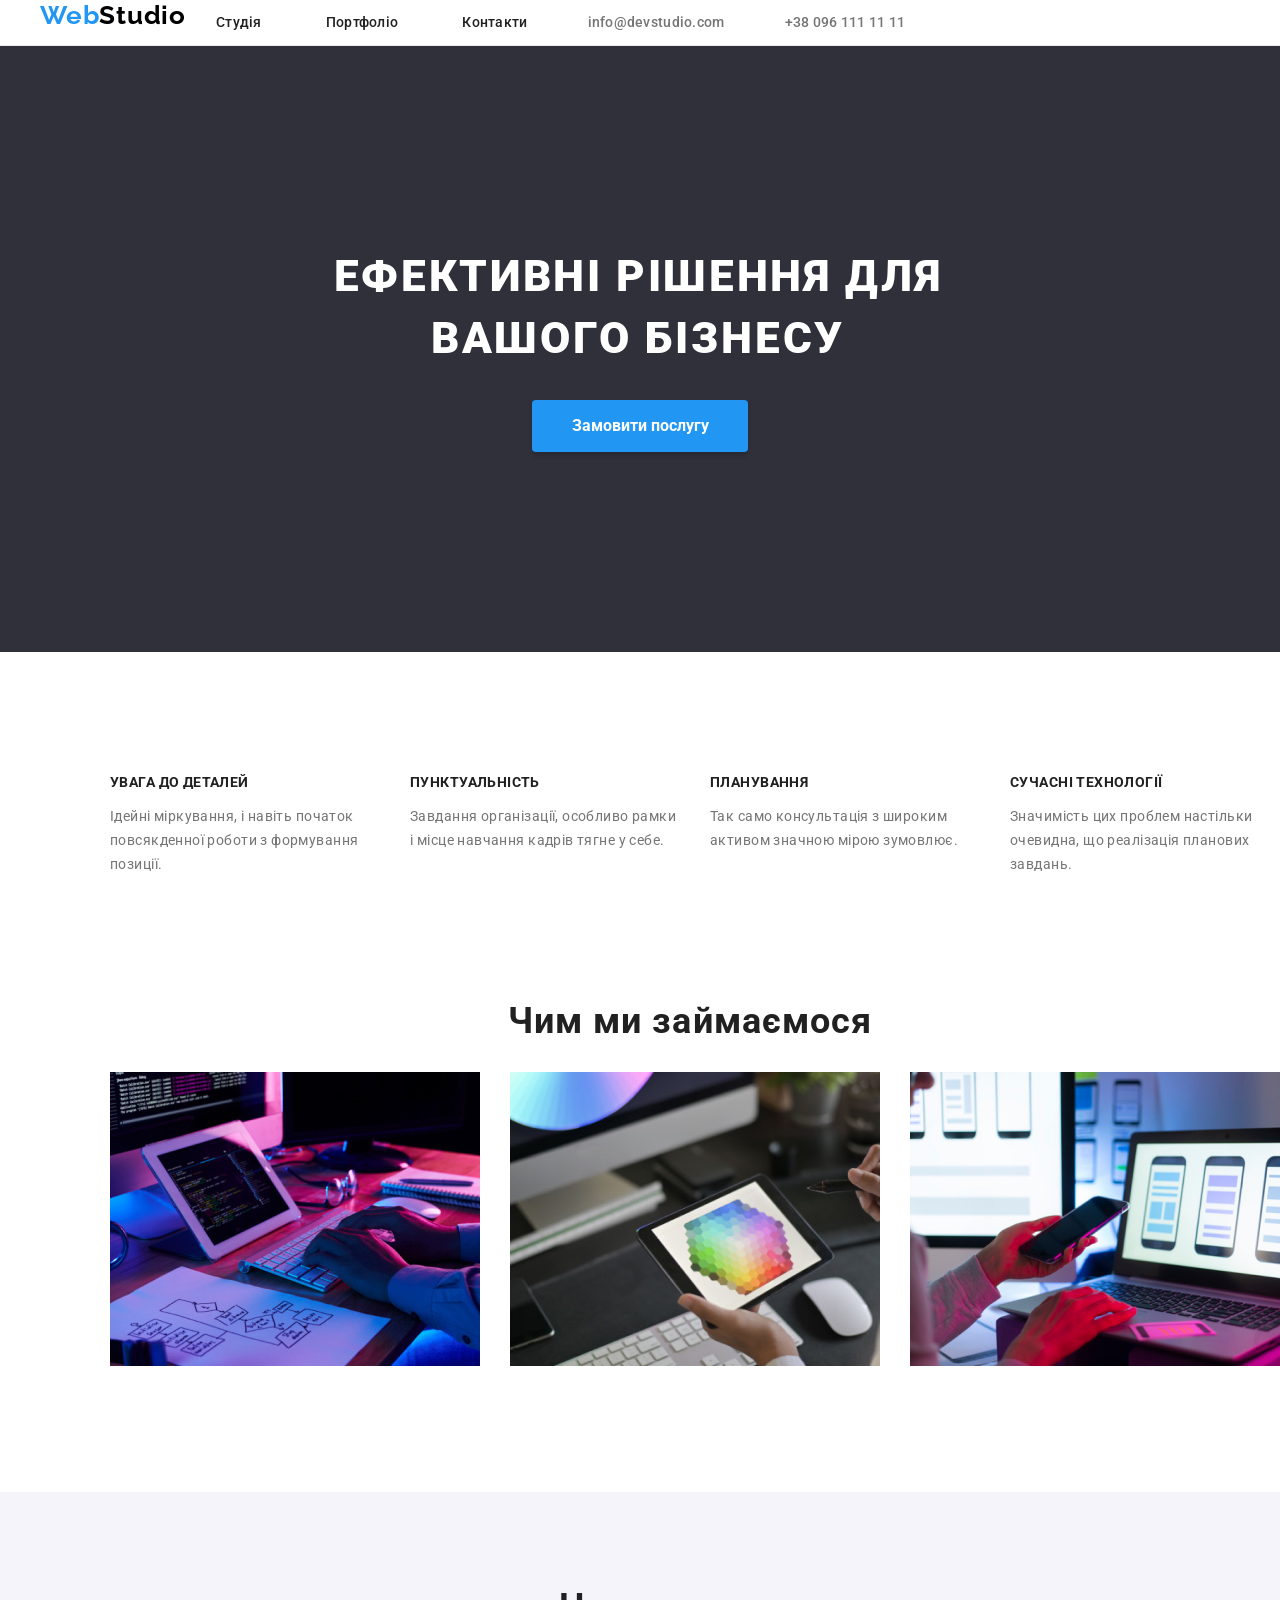
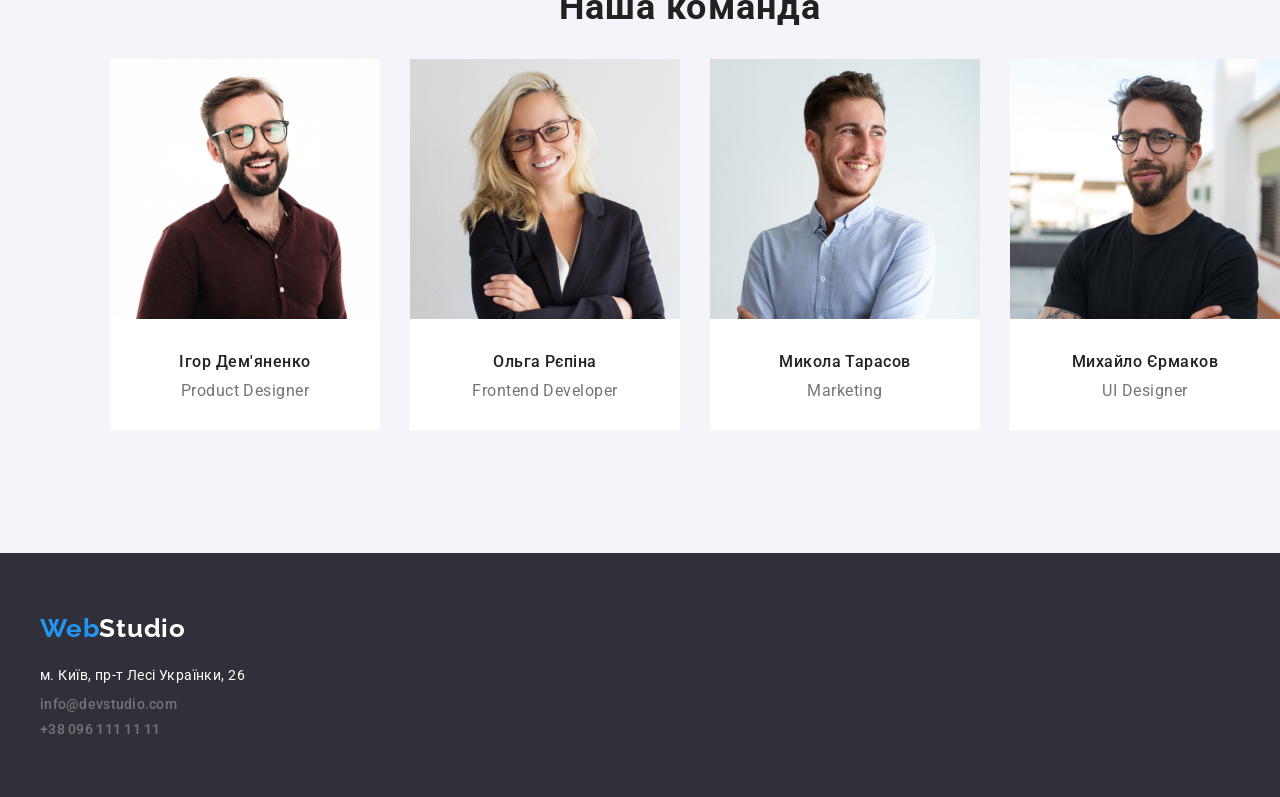
<file: index.html>
<!DOCTYPE html>
<html lang="uk">
  <head>
    <meta charset="UTF-8" />
    <meta http-equiv="X-UA-Compatible" content="IE=edge" />
    <meta name="viewport" content="width=device-width, initial-scale=1.0" />
    <link rel="preconnect" href="https://fonts.googleapis.com" />
    <link rel="preconnect" href="https://fonts.gstatic.com" crossorigin />
    <link
      href="https://fonts.googleapis.com/css2?family=Raleway:wght@700&family=Roboto:wght@400;500;700;900&family=Sawarabi+Mincho&display=swap"
      rel="stylesheet"
      font-family="Roboto"
    />
    <link
      rel="stylesheet"
      href="https://cdnjs.cloudflare.com/ajax/libs/modern-normalize/1.0.0/modern-normalize.min.css"
    />
    <link rel="stylesheet" href="./css/styles.css" />
    <title>Document</title>
  </head>
  <body class="body">
    <header class="page-header">
      <div class="asd container">
        <a class="link" lang="en" class="logo" href="./index.html"
          ><span class="logo-accent">Web</span
          ><span class="logo-accent-second">Studio</span></a
        >
        <nav class="navigation">
          <ul class="link">
            <li class="item">
              <a class="list-style" href="./index.html">Студія</a>
            </li>
            <li class="item">
              <a class="list-style" href="./portfolio.html">Портфоліо</a>
            </li>
            <li class="item">
              <a class="list-style" href="#">Контакти</a>
            </li>
          </ul>
        </nav>
        <ul class="nav-list" class="list-style">
          <li class="link" class="item">
            <a class="contacts" href="mailto:info@devstudio.com"
              >info@devstudio.com</a
            >
          </li>
          <li class="link" class="item">
            <a class="contacts" href="tel:+380961111111">+38 096 111 11 11</a>
          </li>
        </ul>
      </div>
    </header>
    <main>
      <section class="main-section">
        <div class="container">
          <h1 class="main-title">Ефективні рішення для вашого бізнесу</h1>
          <button class="main-button" type="button">Замовити послугу</button>
        </div>
      </section>
      <section class="benefit-section">
        <div class="container">
          <h2 hidden class="section-title">Наші переваги</h2>
          <ul class="list-style">
            <li>
              <h3 class="benefits-title">УВАГА ДО ДЕТАЛЕЙ</h3>
              <p class="description-benefits">
                Ідейні міркування, і навіть початок повсякденної роботи з
                формування позиції.
              </p>
            </li>
            <li>
              <h3 class="benefits-title">ПУНКТУАЛЬНІСТЬ</h3>
              <p class="description-benefits">
                Завдання організації, особливо рамки і місце навчання кадрів
                тягне у себе.
              </p>
            </li>
            <li>
              <h3 class="benefits-title">ПЛАНУВАННЯ</h3>
              <p class="description-benefits">
                Так само консультація з широким активом значною мірою зумовлює.
              </p>
            </li>
            <li>
              <h3 class="benefits-title">СУЧАСНІ ТЕХНОЛОГІЇ</h3>
              <p class="description-benefits">
                Значимість цих проблем настільки очевидна, що реалізація
                планових завдань.
              </p>
            </li>
          </ul>
        </div>
      </section>
      <section class="business-theme">
        <div class="container">
          <h2 class="our-business">Чим ми займаємося</h2>
          <ul class="list-style-img">
            <li class="item-business">
              <img
                src="./images/box1.jpg"
                alt="Людина друкує на комп'ютері"
                width="370"
              />
            </li>
            <li class="item-business">
              <img
                src="./images/box2.jpg"
                alt="Людина одночасно використовує телефон і ноутбук"
                width="370"
              />
            </li>
            <li class="item-business">
              <img
                src="./images/box3.jpg"
                alt="Хтось переглядає спектр кольорів"
                width="370"
              />
            </li>
          </ul>
        </div>
      </section>
      <section class="team">
        <div class="container">
          <h2 class="our-team">Наша команда</h2>
          <ul class="list-style">
            <li class="item-team">
              <img src="./images/img1.jpg" alt="Ігор_Дем'яненко" width="270" />
              <h3 class="workers">Ігор Дем'яненко</h3>
              <p class="positions">Product Designer</p>
            </li>
            <li class="item-team">
              <img src="./images/img2.jpg" alt="Ольга_Рєпіна" width="270" />
              <h3 class="workers">Ольга Рєпіна</h3>
              <p class="positions">Frontend Developer</p>
            </li>
            <li class="item-team">
              <img src="./images/img3.jpg" alt="Микола_Тарасов" width="270" />
              <h3 class="workers">Микола Тарасов</h3>
              <p class="positions">Marketing</p>
            </li>
            <li class="item-team">
              <img src="./images/img4.jpg" alt="Михайло_Єрмаков" width="270" />
              <h3 class="workers">Михайло Єрмаков</h3>
              <p class="positions">UI Designer</p>
            </li>
          </ul>
        </div>
      </section>
    </main>
    <footer class="footer">
      <div class="container">
        <a class="link" lang="en" class="logo-footer" href="./index.html"
          ><span class="logo-accent">Web</span
          ><span class="logo-accent-footer">Studio</span></a
        >
        <address>
          <ul class="list-footer">
            <li>
              <a
                class="map"
                class="link"
                href="https://goo.gl/maps/CPtrU1FHBa2aNyZL9"
                target="_blank"
                rel="noopener noreferrer nofollow"
                class="adress-footer"
                >м. Київ, пр-т Лесі Українки, 26</a
              >
            </li>
            <li>
              <a
                class="contacts-footer"
                class="link-footer"
                href="mailto:info@devstudio.com"
                >info@devstudio.com</a
              >
            </li>
            <li>
              <a
                class="contacts-footer"
                class="link-footer"
                href="tel:+380961111111"
                >+38 096 111 11 11</a
              >
            </li>
          </ul>
        </address>
      </div>
    </footer>
  </body>
</html>
</file>
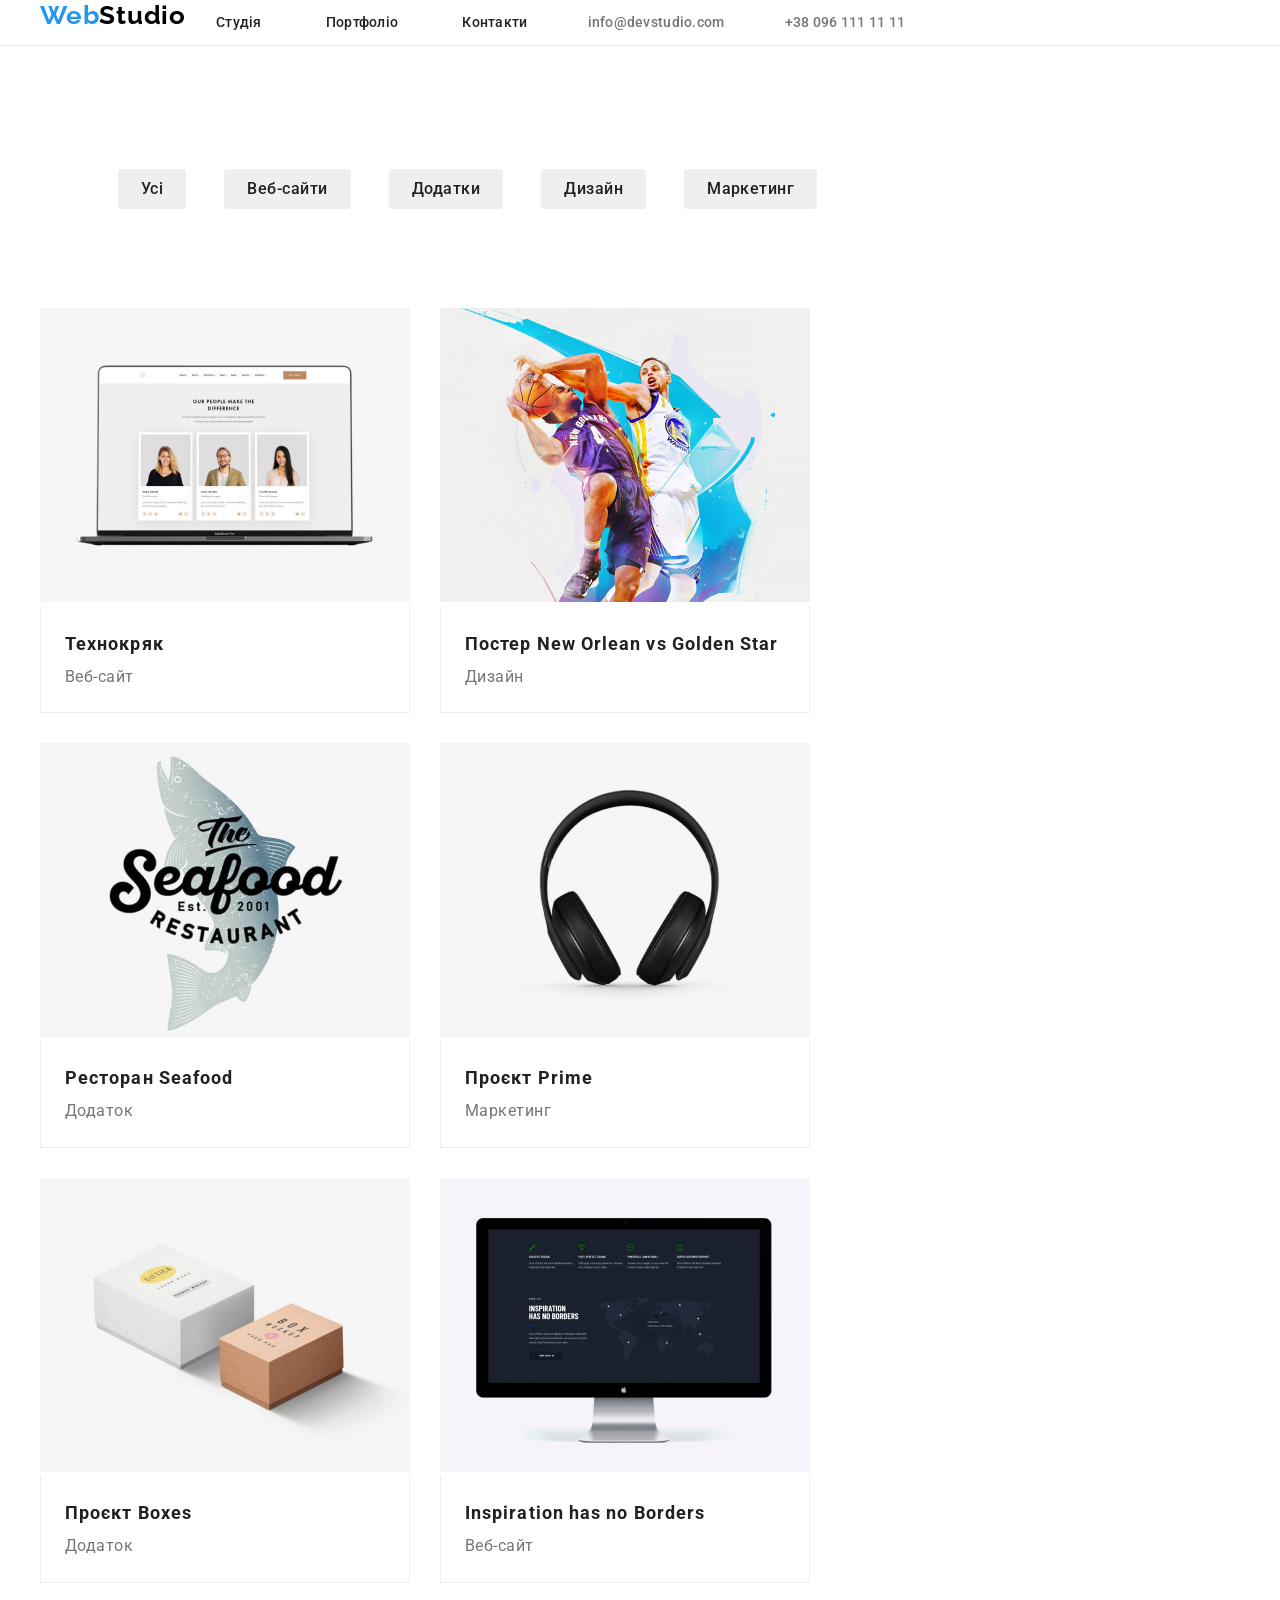
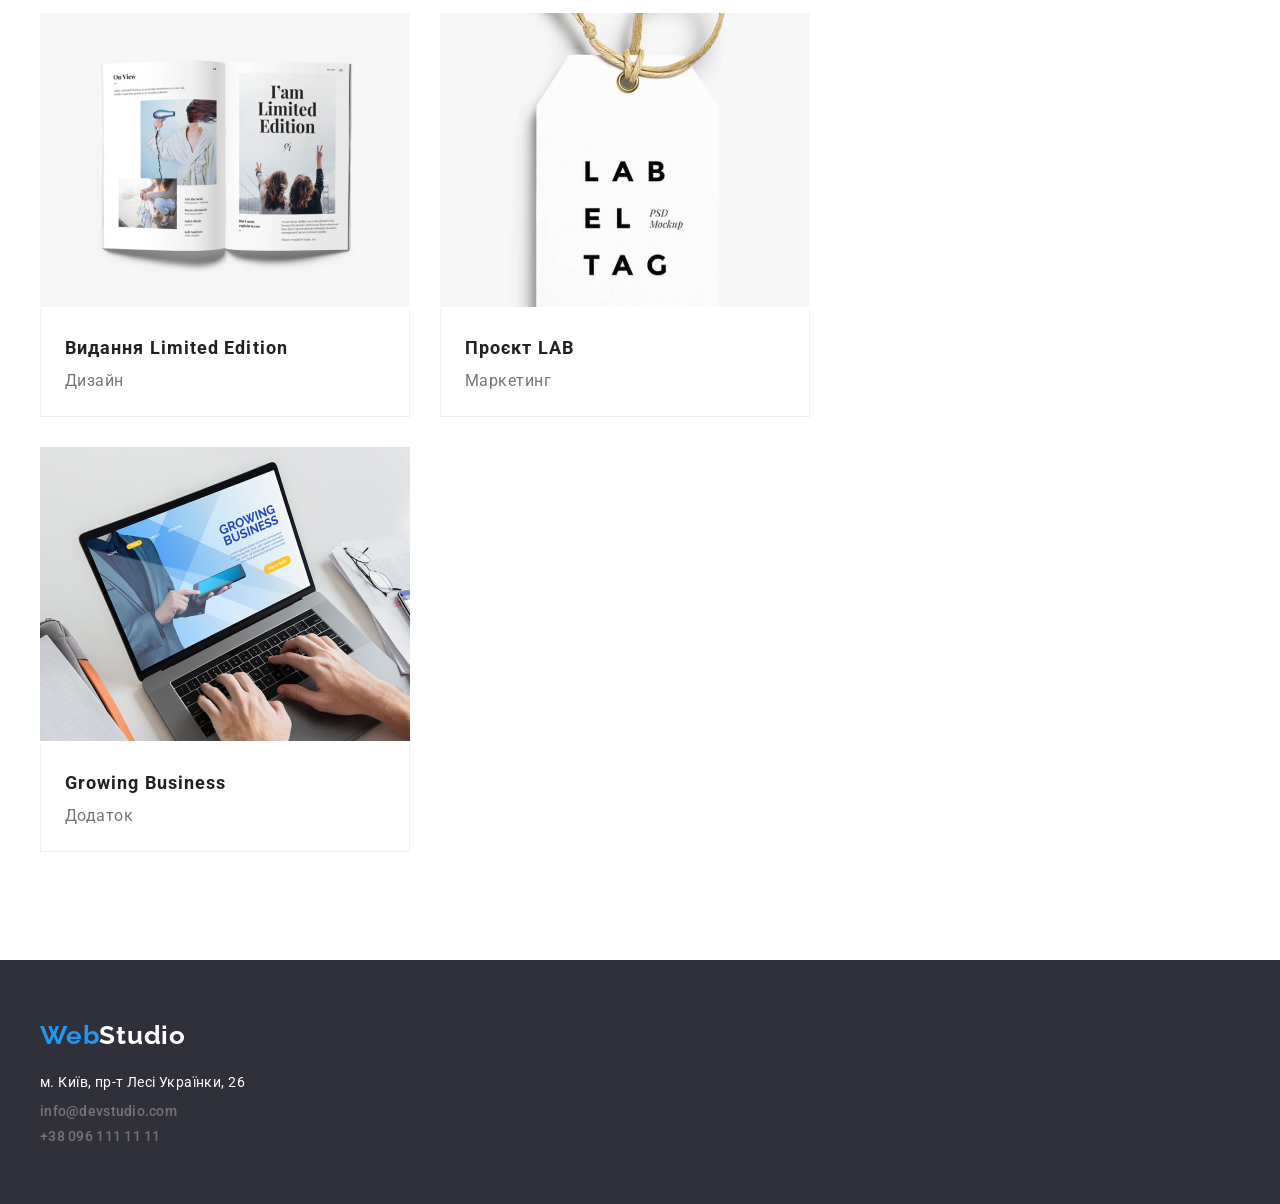
<file: portfolio.html>
<!DOCTYPE html>
<html lang="uk">
  <head>
    <meta charset="UTF-8" />
    <meta http-equiv="X-UA-Compatible" content="IE=edge" />
    <meta name="viewport" content="width=device-width, initial-scale=1.0" />
    <link rel="preconnect" href="https://fonts.googleapis.com" />
    <link rel="preconnect" href="https://fonts.gstatic.com" crossorigin />
    <link
      href="https://fonts.googleapis.com/css2?family=Raleway:wght@700&family=Roboto:wght@400;500;700;900&family=Sawarabi+Mincho&display=swap"
      rel="stylesheet"
      font-family="Roboto"
    />
    <link rel="stylesheet"
   href="https://cdnjs.cloudflare.com/ajax/libs/modern-normalize/1.0.0/modern-normalize.min.css"
  />
    <link rel="stylesheet" href="./css/styles.css" />
    <title>Document</title>
  </head>
  <body class="body">
    <header class="page-header">
      <div class="asd container">
      <a class="link" lang="en" class="logo" href="./index.html"
        ><span class="logo-accent">Web</span
        ><span class="logo-accent-second">Studio</span></a
      >
      <nav class="navigation">
        <ul class="link">
          <li class="item">
            <a class="list-style" href="./index.html">Студія</a>
          </li>
          <li class="item">
            <a class="list-style" href="./portfolio.html">Портфоліо</a>
          </li>
          <li class="item">
            <a class="list-style" href="#">Контакти</a>
          </li>
        </ul>
      </nav>
      <ul class="nav-list" class="list-style">
        <li class="link" class="item">
          <a class="contacts" href="mailto:info@devstudio.com"
            >info@devstudio.com</a
          >
        </li>
        <li class="link" class="item">
          <a class="contacts" href="tel:+380961111111">+38 096 111 11 11</a>
        </li>
      </ul>
    </div>
    </header>
    <main>
      <section class="button-list">
          <div class="container">
            <ul class="list-style" class="list-portfolio">
          <li class="portfilio-button">
            <button class="port-but" class="button-style" type="button">Усі</button>
          </li>
          <li class="portfilio-button">
            <button class="port-but" class="button-style" type="button">Веб-сайти</button>
          </li>
          <li class="portfilio-button">
            <button class="port-but" class="button-style" type="button">Додатки</button>
          </li>
          <li class="portfilio-button">
            <button class="port-but" class="button-style" type="button">Дизайн</button>
          </li>
          <li class="portfilio-button">
            <button class="port-but" class="button-style" type="button">Маркетинг</button>
          </li>
        </ul>
      </div>
      <section class="ex-styles">
        <div class=" asd container-ex">
        <ul class="list-style-portfolio" class="examples">
          <li class="ex-list">
            <a href="#" class="portfolio-link">
            <img
              src="./images/img5.jpg"
              alt="Ноутбук з зображенням сайту"
              width="370"
            />
            <div class="desc-examples">
            <h3 class="portfolio-title">Технокряк</h3>
            <p class="portfolio-description">Веб-сайт</p>
          </div>
        </a>
          </li>
          <li class="ex-list">
            <a href="#" class="portfolio-link">
            <img
              src="./images/img6.jpg"
              alt="Арт-зображення баскетболістів"
              width="370"
            />
            <div class="desc-examples">
            <h3 class="portfolio-title">Постер New Orlean vs Golden Star</h3>
            <p class="portfolio-description">Дизайн</p>
          </div>
        </a>
          </li>
          <li class="ex-list">
            <a href="#" class="portfolio-link">
            <img
              src="./images/img7.jpg"
              alt="Логотип рибного ресторану"
              width="370"
            />
            <div class="desc-examples">
            <h3 class="portfolio-title">Ресторан Seafood</h3>
            <p class="portfolio-description">Додаток</p>
          </div>
        </a>
          </li>
          <li class="ex-list">
            <a href="#" class="portfolio-link">
            <img src="./images/img8.jpg" alt="Навушники" width="370" />
            <div class="desc-examples">
            <h3 class="portfolio-title">Проєкт Prime</h3>
            <p class="portfolio-description">Маркетинг</p>
          </div>
        </a>
          </li>
          <li class="ex-list">
            <a href="#" class="portfolio-link">
            <img
              src="./images/img9.jpg"
              alt="Логотип проекту коробок"
              width="370"
            />
            <div class="desc-examples">
            <h3 class="portfolio-title">Проєкт Boxes</h3>
            <p class="portfolio-description">Додаток</p>
          </div>
        </a>
          </li>
          <li class="ex-list">
            <a href="#" class="portfolio-link">
            <img
              src="./images/img10.jpg"
              alt="Екран з зображенням сайту"
              width="370"
            />
            <div class="desc-examples">
            <h3 class="portfolio-title">Inspiration has no Borders</h3>
            <p class="portfolio-description">Веб-сайт</p>
          </div>
        </a>
          </li>
          <li class="ex-list">
            <a href="#" class="portfolio-link">
            <img
              src="./images/img11.jpg"
              alt="Розгорнутий журнал"
              width="370"
            />
            <div class="desc-examples">
            <h3 class="portfolio-title">Видання Limited Edition</h3>
            <p class="portfolio-description">Дизайн</p>
          </div>
        </a>
          </li>
          <li class="ex-list">
            <a href="#" class="portfolio-link">
            <img
              src="./images/img12.jpg"
              alt="Етикетка для проекту"
              width="370"
            />
            <div class="desc-examples">
            <h3 class="portfolio-title">Проєкт LAB</h3>
            <p class="portfolio-description">Маркетинг</p>
          </div>
        </a>
          </li>
          <li class="ex-list">
            <a href="#" class="portfolio-link">
            <img
              src="./images/img13.jpg"
              alt="Людина працює за ноутбуком"
              width="370"
            />
            <div class="desc-examples">
            <h3 class="portfolio-title">Growing Business</h3>
            <p class="portfolio-description">Додаток</p>
          </div>
        </a>
          </li>
        </ul>
      </div>
      </section>
    </main>
    <footer class="footer">
      <div class="container">
      <a class="link" lang="en" class="logo-footer" href="./index.html"
        ><span class="logo-accent">Web</span
        ><span class="logo-accent-footer">Studio</span></a
      >
      <address>
        <ul class="list-footer">
          <li>
            <a
              class="map"
              class="link"
              href="https://goo.gl/maps/CPtrU1FHBa2aNyZL9"
              target="_blank"
              rel="noopener noreferrer nofollow"
              class="adress-footer"
              >м. Київ, пр-т Лесі Українки, 26</a
            >
          </li>
          <li>
            <a class="contacts-footer" class="link" href="mailto:info@devstudio.com"
              >info@devstudio.com</a
            >
          </li>
          <li>
            <a class="contacts-footer" class="link" href="tel:+380961111111"
              >+38 096 111 11 11</a
            >
          </li>
        </ul>
      </address>
    </div>
    </footer>
  </body>
</html>
</file>
<file: css/styles.css>
.body {
  font-family: "Roboto", sans-serif;
}
.page-header {
  border-bottom: 1px solid #ececec;
  display: block;
}
.container {
  margin-left: auto;
  margin-right: auto;
  width: 1200px;
}
.asd {
  display: flex;
  text-align: center;
}
.navigation .list-styles {
  display: block;
  padding-top: 32px;
  padding-bottom: 32px;
  font-weight: 500;
  font-size: 14px;
  line-height: 1.14;
  letter-spacing: 0.02em;
  box-sizing: border-box;
  display: flex;
  margin-left: auto;
}
.nav-list {
  display: flex;
  margin-left: auto;
  justify-content: space-between;
  margin: 0;
  padding: 0%;
}
.item {
  display: inline-block;
  margin: 0%;
  padding: 0%;
}
.item .link {
  margin-right: 50px;
  list-style: none;
  margin: 0px;
  padding: 0%;
}
.logo {
  font-family: "Raleway";
  font-style: normal;
  font-weight: 700;
  font-size: 26px;
  line-height: 1.2;
  letter-spacing: 0.03em;
  color: #000000;
  text-decoration: none;
}
.logo-accent {
  font-family: "Raleway";
  font-style: normal;
  font-weight: 700;
  font-size: 26px;
  line-height: 1.2;
  /* identical to box height */
  letter-spacing: 0.03em;
  color: #2196f3;
}
.logo-accent-second {
  font-family: "Raleway";
  font-style: normal;
  font-weight: 700;
  font-size: 26px;
  line-height: 1.2;
  /* identical to box height */
  letter-spacing: 0.03em;
  color: #000000;
}
.logo-accent-footer {
  font-family: "Raleway";
  font-style: normal;
  font-weight: 700;
  font-size: 26px;
  line-height: 1.2;
  /* identical to box height */
  letter-spacing: 0.03em;
  color: #ffffff;
  display: inline-block;
  margin-bottom: 20px;
}
.link {
  text-decoration: none;
  list-style-type: none;
  display: block;
  margin: 0%;
  padding: 0%;
}
.link:hover {
  color: #2196f3;
}
.link:focus {
  color: #2196f3;
}
.main-section {
  background-color: #2f303a;
  text-align: center;
  max-width: 1600px;
  padding-top: 200px;
  padding-bottom: 200px;
}
.main-title {
  color: #ffffff;
  width: 696px;
  font-style: normal;
  font-weight: 900;
  font-size: 44px;
  line-height: 1.4;
  letter-spacing: 0.06em;
  text-transform: uppercase;
  margin: 0%;
  padding: 0%;
  margin-bottom: 30px;
  margin-left: 250px;
}
.main-button {
  background: #2196f3;
  box-shadow: 0px 4px 4px rgb(0 0 0 / 15%);
  border: 1px solid transparent;
  padding: 10px 32px;
  min-width: 216px;
  border-radius: 4px;
  font-style: normal;
  font-weight: 700;
  font-size: 16px;
  line-height: 1.9;
  color: #ffffff;
  cursor: pointer;
}
.main-button:hover {
  opacity: 0.3;
}
.main-button:focus {
  opacity: 0.3;
}
.benefit-section {
  padding-top: 94px;
  padding-bottom: 94px;
}
.benefits-title {
  font-style: normal;
  font-weight: 700;
  font-size: 14px;
  line-height: 1.1;
  letter-spacing: 0.03em;
  text-transform: uppercase;
  color: #212121;
  width: 270px;
  margin: 0%;
  padding: 0%;
  margin-bottom: 15px;
}
.description-benefits {
  font-style: normal;
  font-weight: 400;
  font-size: 14px;
  line-height: 1.7;
  /* or 171% */
  letter-spacing: 0.03em;
  color: #757575;
  display: block;
  margin: 0%;
  padding: 0%;
}
.business-theme {
  padding-bottom: 94px;
  text-align: center;
}
.our-business {
  font-style: normal;
  font-weight: 700;
  font-size: 36px;
  line-height: 1.2;
  text-align: center;
  letter-spacing: 0.03em;
  color: #212121;
  display: block;
  margin: 0%;
  padding: 0%;
  margin-left: 100px;
}
.item-business {
  margin: 0%;
  padding: 0%;
}
.item-business:nth-child(3) {
  margin-right: 0%;
}
.list-style {
  list-style-type: none;
  text-decoration: none;
  color: #212121;
  font-style: normal;
  font-weight: 500;
  font-size: 14px;
  line-height: 1.1;
  letter-spacing: 0.02em;
  display: flex;
  list-style: none;
  padding-top: 15px;
  padding-bottom: 15px;
  margin-left: 30px;
  margin-right: 30px;
  gap: 30px;

}
.list-style:hover {
  color: #2196f3;
}
.list-style:focus {
  color: #2196f3;
}
.list-style-portfolio {
  list-style-type: none;
  text-decoration: none;
  color: #212121;
  font-style: normal;
  font-weight: 500;
  font-size: 14px;
  line-height: 1.1;
  letter-spacing: 0.02em;
  display: flex;
  flex-wrap: wrap;
  list-style: none;
  gap: 30px;

}
.list-style-img {
  color: #212121;
  font-style: normal;
  font-weight: 500;
  font-size: 14px;
  line-height: 1.1;
  letter-spacing: 0.02em;
  display: flex;
  list-style: none;
  padding-top: 15px;
  padding-bottom: 15px;
  margin-right: 30px;
  margin-left: 30px;
  gap: 30px;
}
.list-style:nth-child(3) {
  margin-right: 0%;
}
.img {
  display: block;
  max-width: 100%;
  height: auto;
}
.list-portfolio {
  margin: 0%;
  padding: 0%;
  display: flex;
  justify-content: center;
}
.portfolio-button {
  margin-right: 8px;
}
.port-but {
  padding: 6px 22px;
  border: 1px solid transparent;
  border-radius: 4px;
  font-weight: 500;
  font-size: 16px;
  line-height: 1.62;
  text-align: center;
  letter-spacing: 0.03em;
  cursor: pointer;
  margin-left: 8px;
  color: #212121;
  font-family: inherit;
}
.port-but:hover {
  color: #ffffff;
  background-color: #2196f3;
}
.port-but:focus {
  color: #ffffff;
  background-color: #2196f3;
}
.button-list {
  text-align: center;
  margin-top: 0;
  text-align: center;
  padding-top: 94px;
  padding-bottom: 94px;
}
.ex-styles {
  text-align: center;
  padding-top: 56px;
  gap: 30px;
  width: 1200px;
}
.button-style {
  font-style: normal;
  font-weight: 500;
  font-size: 16px;
  line-height: 1.6;
  /* identical to box height, or 162% */
  letter-spacing: 0.03em;
  color: #212121;
  cursor: pointer;
  padding: 6px 22px;
  border: 1px solid transparent;
  border-radius: 4px;
}
.button-style:hover {
  color: #ffffff;
  background-color: #2196f3;
}
.button-style:focus {
  color: #ffffff;
  background-color: #2196f3;
}
.examples {
  display: flex;
  flex-wrap: wrap;
  gap: 30px;
  margin: 0%;
  padding: 0%;
}
.desc-examples {
  padding: 20px 24px;
  border-bottom-width: 1px;
  border-bottom-style: solid;
  border-bottom-color: #eeeeee;
  border-left-width: 1px;
  border-left-style: solid;
  border-inline-start-color: #eeeeee;
  border-right-width: 1px;
  border-right-style: solid;
  border-right-color: #eeeeee;
  gap: 30px;
}
.ex-list {
  gap: 30px;
  display: flex;
  flex-wrap: wrap;
}
.main-button,
.button-style {
  font-family: inherit;
}
.team {
  background-color: #f5f4fa;
  padding-top: 94px;
  padding-bottom: 94px;
}
.our-team {
  font-style: normal;
  font-weight: 700;
  font-size: 36px;
  line-height: 1.2;
  letter-spacing: 0.03em;
  color: #212121;
  text-align: center;
  margin: 0%;
  padding: 0%;
  margin-left: 100px;
}
.workers {
  font-style: normal;
  font-weight: 500;
  font-size: 16px;
  line-height: 1.2;
  /* identical to box height */
  letter-spacing: 0.03em;
  color: #212121;
  margin: 0;
  padding: 0%;
  padding-top: 30px;
  padding-bottom: 10px;
}
.item-team {
  background-color: white;
  border-radius: 0%;
  text-align: center;
}
.positions {
  font-style: normal;
  font-weight: 400;
  font-size: 16px;
  line-height: 1.2;
  /* identical to box height */
  letter-spacing: 0.03em;
  color: #757575;
  margin: 0%;
  padding: 0%;
  padding-bottom: 30px;
}
.footer {
  background-color: #2f303a;
  padding-top: 60px;
  padding-bottom: 60px;
  display: block;
}
.list-footer {
  display: flex;
  gap: 9px;
  flex-direction: column;
  margin: 0%;
  padding: 0%;
  list-style-type: none;
}
.logo-footer {
  display: block;
  margin-bottom: 20px;
  font-family: "Raleway";
  font-weight: 700;
  font-size: 26px;
  line-height: 1.19;
  letter-spacing: 0.03em;
}
.adress-footer {
  padding-bottom: 9px;
  font-style: normal;
  font-size: 14px;
  line-height: 1.71;
  letter-spacing: 0.03em;
}
.map {
  font-style: normal;
  font-weight: 400;
  font-size: 14px;
  line-height: 1.7;
  /* or 171% */
  letter-spacing: 0.03em;
  color: #ffffff;
  text-decoration: none;
}
.map:hover {
  color: #2196f3;
}
.map:focus {
  color: #2196f3;
}
.contacts {
  font-style: normal;
  font-weight: 500;
  font-size: 14px;
  line-height: 1.1;
  letter-spacing: 0.02em;
  color: #757575;
  text-decoration: none;
  list-style-type: none;
  display: flex;
  padding-top: 15px;
  padding-bottom: 15px;
  margin-left: 30px;
  margin-right: 30px;
  gap: 30px;
}
.contacts:hover {
  color: #2196f3;
}
.contacts:focus {
  color: #2196f3;
}
.contacts-footer {
  font-style: normal;
  font-weight: 500;
  font-size: 14px;
  line-height: 1.1;
  letter-spacing: 0.02em;
  color: #757575;
  text-decoration: none;
  list-style-type: none;
  display: flex;
}
.contacts-footer:hover {
  color: #2196f3;
}
.contacts-footer:focus {
  color: #2196f3;
}
.link-footer {
  text-decoration: none;
  list-style-type: none;
  display: block;
  margin: 0%;
  padding: 0%;
}
.link-footer:hover {
  color: #2196f3;
}
.link-footer:focus {
  color: #2196f3;
}
/*portfolio*/
.list-style-portfolio {
  list-style-type: none;
}
.list-style-buttons {
  list-style-type: none;
}
.portfolio-title {
  font-style: normal;
  font-weight: 700;
  font-size: 18px;
  line-height: 2;
  /* identical to box height, or 200% */
  letter-spacing: 0.06em;
  color: #212121;
  margin: 0%;
  padding: 0%;
}
.portfolio-description {
  font-style: normal;
  font-weight: 400;
  font-size: 16px;
  line-height: 1.9;
  /* identical to box height, or 188% */
  letter-spacing: 0.03em;
  color: #757575;
  margin: 0%;
  padding: 0%;
}
.portfolio-link {
  text-decoration: none;
  text-align: left;
}
.list-portfolio {
  list-style-type: none;
}
</file>
